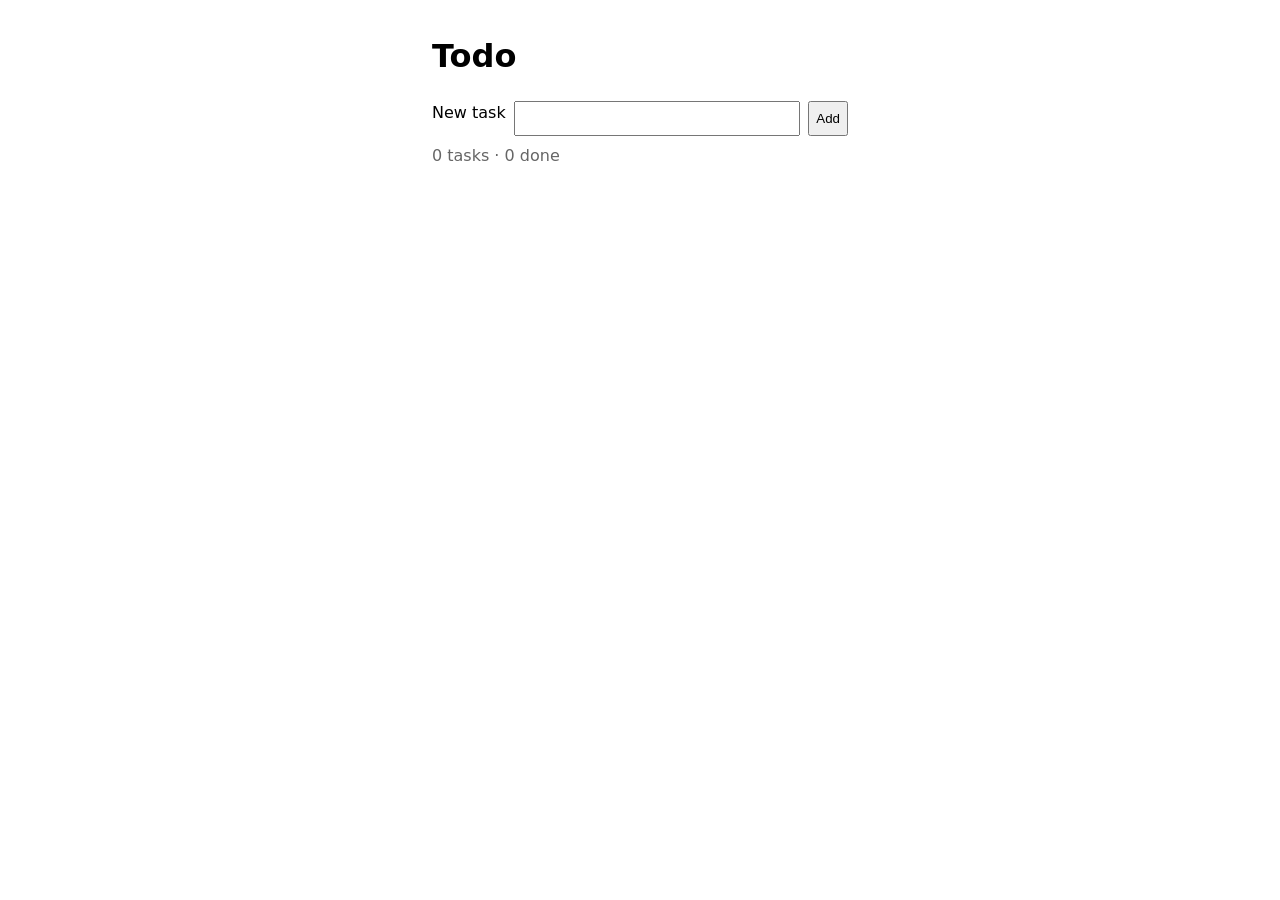
<file: broken/index.html>
<!doctype html>
<html lang="en">
<head>
  <meta charset="utf-8">
  <meta name="viewport" content="width=device-width, initial-scale=1">
  <title>Todo (broken)</title>
  <link rel="stylesheet" href="styles.css">
  <script src="app.js" defer></script>
</head>
<body>
  <h1>Todo</h1>
  <form id="new-task">
    <label for="task-input">New task</label>
    <input type="text" id="task-input" name="task" autocomplete="off">
    <button type="submit">Add</button>
  </form>
  <p id="counter"></p>
  <ul id="list"></ul>
</body>
</html>
</file>
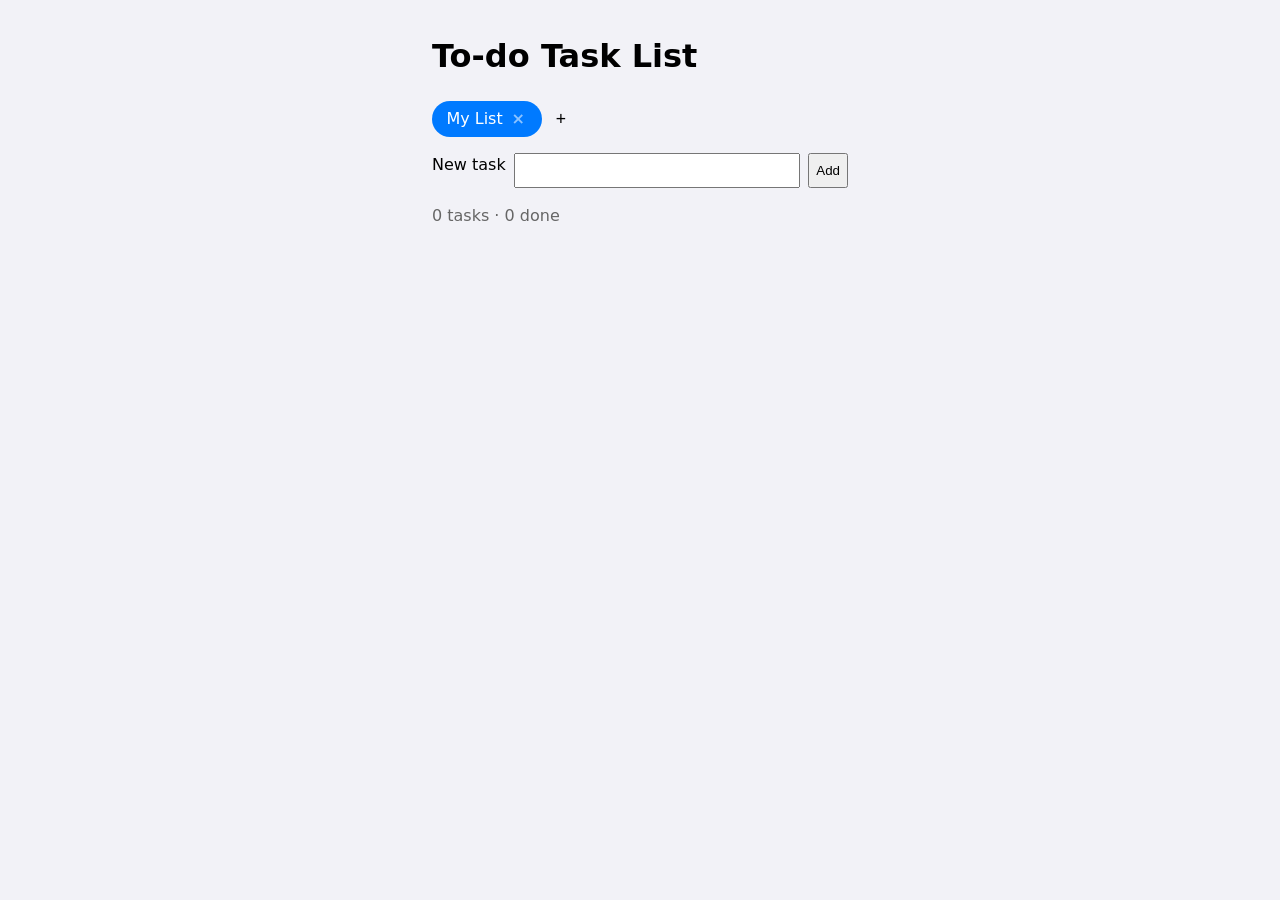
<file: docs/index.html>
<!doctype html>
<html lang="en">
<head>
	<meta charset="utf-8">
	<meta name="viewport" content="width=device-width, initial-scale=1">
	<title>To-do</title>
	<link rel="stylesheet" href="styles.css">
	<script type="module" src="app.js"></script>
</head>
<body>
	<h1>To-do Task List</h1>
	<div id="list-tabs"></div>
	<form id="new-task">
		<label for="task-input">New task</label>
		<input type="text" id="task-input" name="task" autocomplete="off">
		<button type="submit">Add</button>
	</form>
	<p id="counter"></p>	
	<ul id="list"></ul>	
</body>	
</html>
</file>
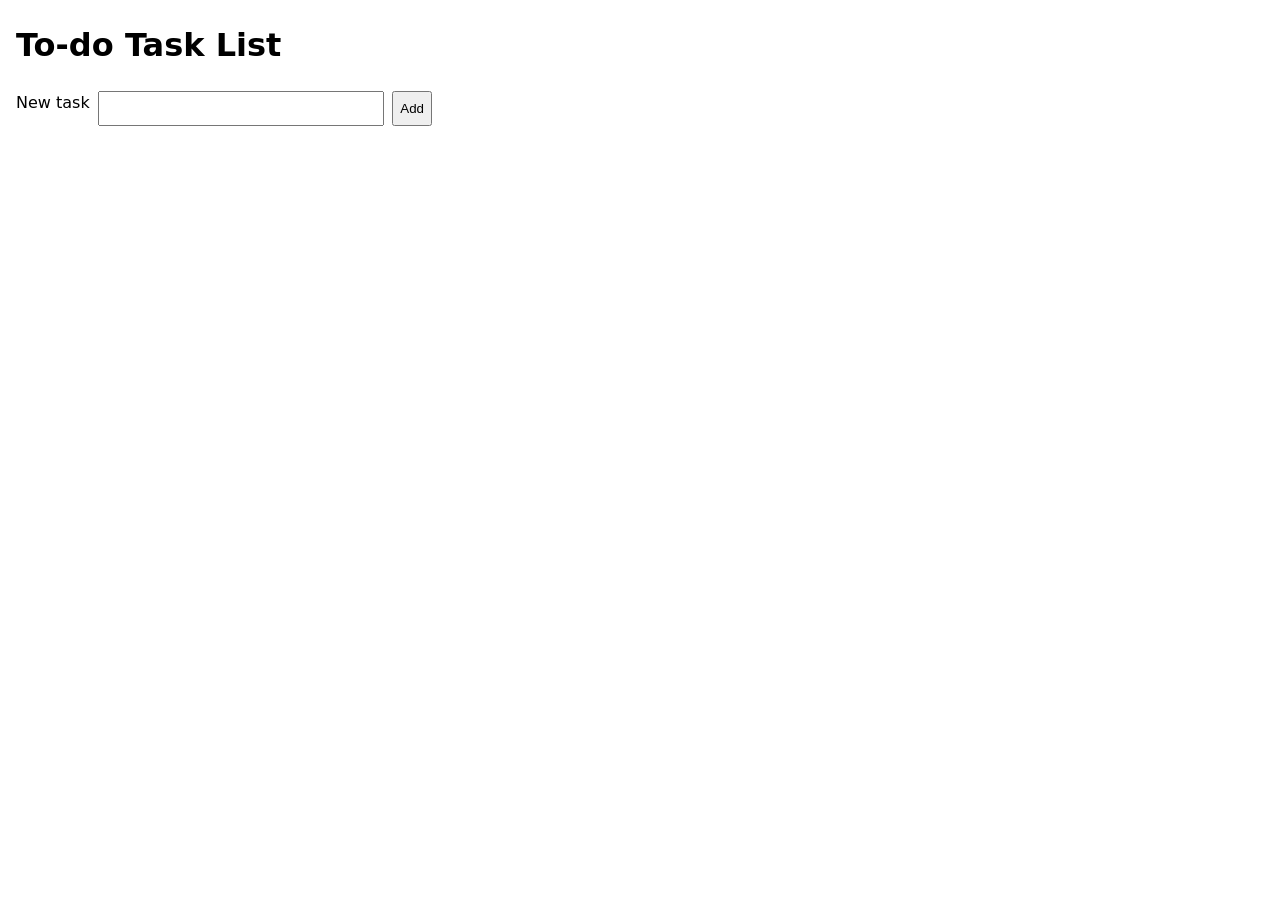
<file: src/index.html>
<!doctype html>
<html lang="en">
<head>
	<meta charset="utf-8">
	<meta name="viewport" content="width=device-width, initial-scale=1">
	<title>To-do</title>
	<link rel="stylesheet" href="styles.css">
	<script type="module" src="app.js"></script>
</head>
<body>
	<h1>To-do Task List</h1>
	<form id="new-task">
		<label for="task-input">New task</label>
		<input type="text" id="task-input" name="task" autocomplete="off">
		<button type="submit">Add</button>
	</form>
<ul id="list">
	<p id="counter"></p>
</ul>	
</body>	
</html>
</file>
<file: broken/styles.css>
*, *::before, *::after { box-sizing: border-box; }

body {
  margin: 2rem auto;
  max-width: 28rem;
  padding: 0 1rem;
  font-family: system-ui, -apple-system, "Segoe UI", Roboto, sans-serif;
  line-height: 1.5;
}

#new-task {
  display: flex;
  gap: 0.5rem;
  margin-bottom: 0.5rem;
}

#task-input { flex: 1; padding: 0.5rem; }

#counter { color: #666; margin: 0 0 1rem; }

#list { list-style: none; padding: 0; margin: 0; }

#list li {
  display: flex;
  align-items: center;
  gap: 0.5rem;
  padding: 0.5rem 0;
  border-bottom: 1px solid #ddd;
}

#list li span { flex: 1; overflow-wrap: anywhere; }

#list li.done span {
  text-decoration: line-through;
  color: #999;
}
</file>
<file: docs/styles.css>
*, *::before, *::after { box-sizing: border-box; }

body {
  margin: 0;
  font-family: system-ui, -apple-system, "Segoe UI", Roboto, sans-serif;
}

body {
  max-width: 28rem;
  margin: 2rem auto;
  padding: 0 1rem;
  line-height: 1.5;
}

body {
  background: #f2f2f7;
}

#new-task {
  display: flex;
  gap: 0.5rem;
  margin-bottom: 1rem;
}

#task-input {
  flex: 1;
  padding: 0.5rem;
}

#counter { 
  color: #666; 
  margin: 0 0 1rem; 
}

#list {
  list-style: none;
  padding: 0;
  margin: 0;
  background: white;
  border-radius: 10px;
  overflow: hidden;
  margin: 1rem 0 0;
}

#list li {
  padding: 0;
  border-bottom: none;
  position: relative;
}

#list li::after {
  content: "";
  position: absolute;
  left: 3rem;
  right: 0;
  bottom: 0;
  border-bottom: 1px solid #e5e5ea;
}

#list li:last-child::after {
  display: none;
}

#list li span {
  min-width: 0;
  flex: 1;
  overflow-wrap: anywhere;
}

#list li.done span {
  text-decoration: line-through;
  color: #999;
}

#list-tabs {
  display: flex;
  gap: 0.5rem;
  margin-top: 1rem;
  margin-bottom: 1rem;
}

#add-list {
  border: none;
  background: transparent;
  font-size: 1.1rem;
}

.tab {
  border: none;
  background: #e5e5ea;
  color: #1c1c1e;
  border-radius: 999px;
  padding: 0.35rem 0.9rem;
  font: inherit;
}

.tab.active {
  background: #007aff;
  color: white;
}

.tab-x {
  margin-left: 0.4rem;
  padding: 0 0.15rem;
  opacity: 0.55;
  font-weight: 700;
}

.tab-x:hover {
  opacity: 1;
}

.check {
  position: relative;
  display: inline-flex;
  width: 1.5rem;
  height: 1.5rem;
  flex-shrink: 0;
}

.check input {
  position: absolute;
  inset: 0;
  opacity: 0;
  margin: 0;
  cursor: pointer;
}

.check-circle {
  width: 100%;
  height: 100%;
  border: 2px solid #c7c7cc;
  border-radius: 50%;
  transition: background-color 0.15s, border-color 0.15s;
  display: flex;
  align-items: center;
  justify-content: center;
}

.check input:checked + .check-circle {
  background-color: #007aff;
  border-color: #007aff;
}

.check input:checked + .check-circle::after {
  content: "";
  display: block;
  width: 0.35rem;
  height: 0.65rem;
  border: solid white;
  border-width: 0 2px 2px 0;
  transform: translateY(-1px) rotate(45deg);
}

.check input:focus-visible + .check-circle {
  outline: 2px solid #007aff;
  outline-offset: 2px;
}

.row-actions {
  position: absolute;
  inset: 0;
  display: flex;
  justify-content: flex-end;
}

.row-actions .delete {
  background: #ff3b30;
  color: white;
  border: none;
  font: inherit;
  padding: 0 1.25rem;
}

.row-content {
  display: flex;
  align-items: center;
  gap: 0.75rem;
  padding: 0.75rem 1rem;
  background: white;
  transform: translateX(0);
  transition: transform 0.2s ease;
  touch-action: pan-y;
}

.row-actions:focus-within + .row-content {
  transform: translateX(-88px);
}

.due-date {
  flex-shrink: 0;
  border: none;
  background: transparent;
  font-size: 0.85rem;
  color: #8e8e93;
}

.due-date.overdue {
  color: #ff3b30;
}

@media (pointer: coarse) {
  .due-date {
    min-width: 6rem;
    border: 1px solid #c7c7cc;
    border-radius: 6px;
    padding: 2px 6px;
  }
}

@media (hover: hover) and (pointer: fine) {
  #list li {
    display: flex;
    align-items: center;
    gap: 0.5rem;
  }

  .row-content {
    flex: 1;
    transform: none;
  }

  .row-actions {
    position: static;
    order: 1;
  }

  .row-actions:focus-within + .row-content {
    transform: none;
  }

  .row-actions .delete {
    background: transparent;
    color: #8e8e93;
    padding: 0 0.5rem;
  }
}

.flag {
  border: none;
  background: transparent;
  font-size: 1rem;
  color: #d1d1d6;
  cursor: pointer;
}

.flag.flagged {
  color: #ff9500;
}
</file>
<file: src/styles.css>
*, *::before, *::after { box-sizing: border-box; }

body {
  margin: 0;
  font-family: system-ui, -apple-system, "Segoe UI", Roboto, sans-serif;
}

body {
  max-width: 28rem;
  margin: 2 rem auto;
  padding: 0 1rem;
  line-height: 1.5;
}

#new-task {
  display: flex;
  gap: 0.5rem;
  margin-bottom: 1rem;
}

#task-input {
  flex: 1;
  padding: 0.5rem;
}

#list {
  list-style: none;
  padding: 0;
  margin: 0;
}

#list li {
  display: flex;
  align-items: center;
  gap: 0.5rem;
  padding: 0.5rem 0;
  border-bottom: 1px solid #ddd;
}

#list li span {
  flex: 1;
  overflow-wrap: anywhere;
}

#list li.done span {
  text-decoration: line-through;
  color: #999;
}
</file>
